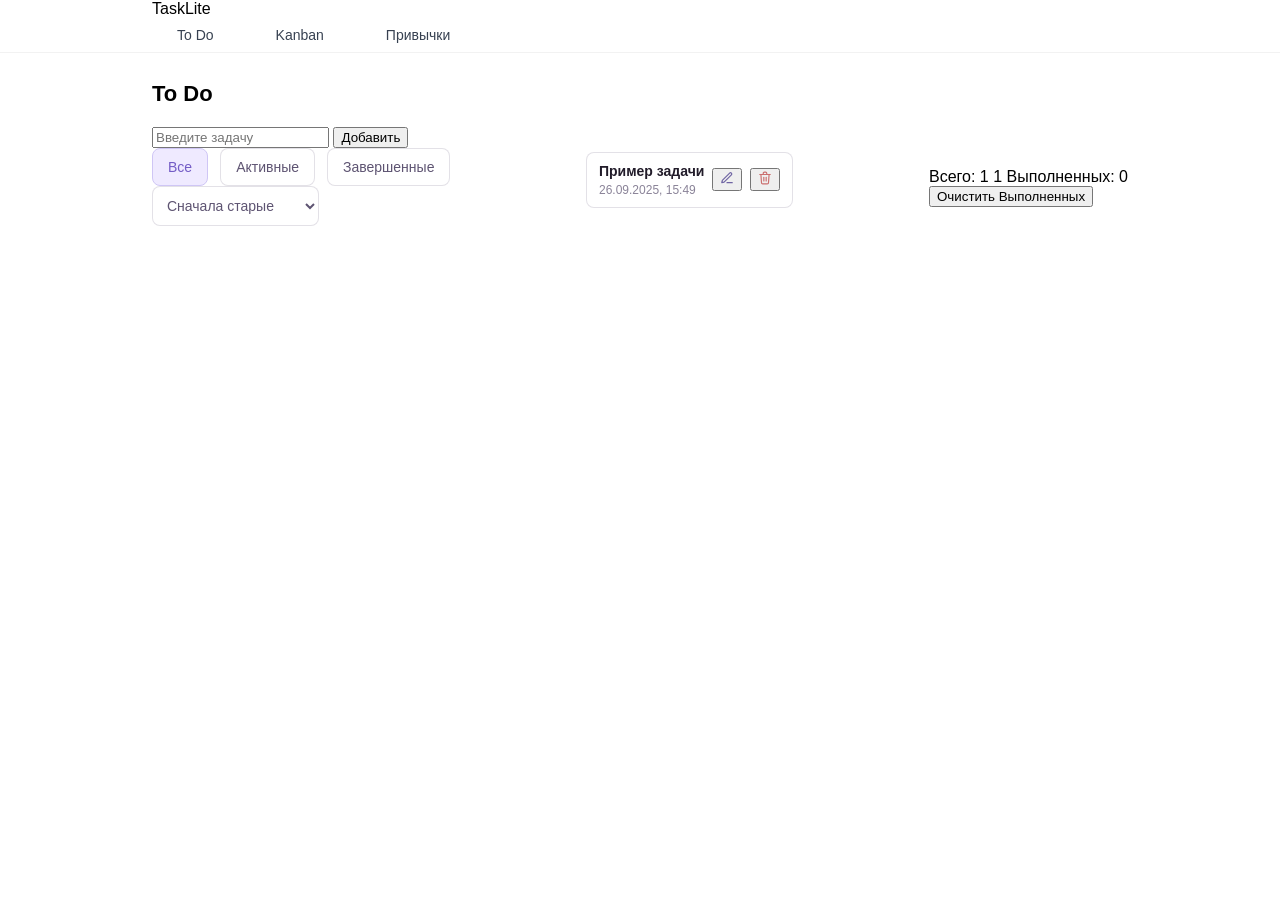
<file: index.html>
<!DOCTYPE html>
<html lang="ru">
    <head>
    <meta charset="utf-8"/>
    <meta name="viewport" content="width-device-width, initial-scale-1"/>
    <title>TaskLite - To Do</title>
    <link rel="stylesheet" href="css/style.css"/>
    </head>
    <body class="kanban">
        <header class="header">
            <div class="container header__container">
    <div class="header__title">TaskLite</div>
    <nav class="tabs">
        <a href="index.html" class="tab active">To Do</a>
        <a href="kanban.html" class="tab ">Kanban</a>
        <a href="habits.html" class="tab">Привычки</a>
    </nav>
</div>
        </header>
        <div class="container">
            <h1 class="page-title">To Do</h1>
        <div class="form-add">
            <input class="form-add__input" type="text" placeholder="Введите задачу"/>
            <button class="form-add__button" type="button">Добавить</button>
        </div>
        <div class="toolbar">
        <div class="toolbar_search" type="text" placeholder="Поиск задач..."/>
    <div class="tabs toolbar_tabs">
        <button class="tabs_item tabs_item--active" type="button">Все</button>
        <button class="tabs_item" type="button">Активные</button>
        <button class="tabs_item" type="button">Завершенные</button>
    </div>
    <select class="toolbar_sort">
        <option selected>Сначала старые</option>
        <option>Сначала новые</option>
    </select>
    </div> 
    <div class="task">
        <div class="tasl_content">
            <div class="task_title">Пример задачи</div>
                <div class="task_meta">26.09.2025, 15:49</div>
        </div>
    <div class="task_actions">
        <button class="task_action task_action--edit">
            <svg class="task__icon" viewBox="0 0 24 24" width="14" height="14" fill="none" stroke="#6f64a3" stroke-width="2" stroke-linecap="round" stroke-linejoin="round"><path d="M12 20h9" /><path d="M16.5 3.5a2.121 2.121 0 0 1 3 3L7 19l-4 1 1-4L16.5 3.5z" /></svg>
        </button>
        <button class="task_action task_action--delete">
            <svg class="task__icon" viewBox="0 0 24 24" width="14 " height="14"fill="none" stroke="#cb6e6e" stroke-width="2" stroke-linecap="round" stroke-linejoin="round"> <polyline points="3 6 5 6 21 6" /> <path d="M19 6l-1 14a2 2 0 0 1-2 2H8a2 2 0 0 1-2-2L5 6" /><path d="M10 11v6" /><path d="M14 11v6" /><path d="M9 6V4a2 2 0 0 1 2-2h2a2 2 0 0 1 2 2v2" /> </svg>
        </button>
    </div>
</div>
<div class="footer-controls">
    <div class="footer-controls_counters">
        <span>Всего: 1</span>
        <span>1</span>
        <span>Выполненных: 0</span>
    </div>
    <button class="button button--clear footer-controls_clear" type="button">
        Очистить Выполненных
    </button>
</div>
    </main>
    <script src="script.js"></script>
    <script src="task.js"></script>
    </body>
</html>
</file>
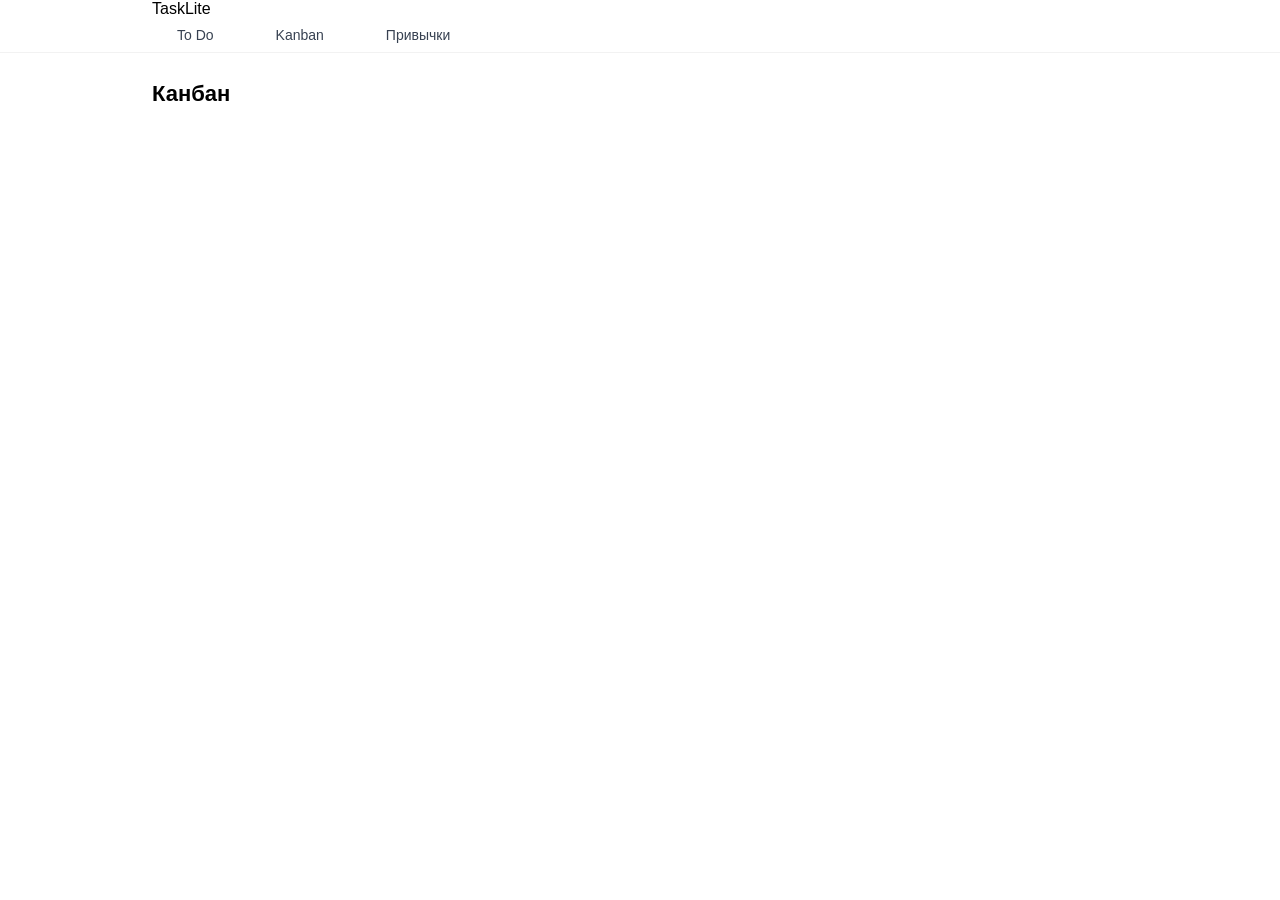
<file: kanban.html>
<!DOCTYPE html>
<html lang="ru">
    <head>
    <meta charset="utf-8"/>
    <meta name="viewport" content="width-device-width, initial-scale-1"/>
    <title>TaskLite - Kanban</title>
    <link rel="stylesheet" href="css/style.css"/>
    </head>
    <body class="kanban">
        <header class="header">
            <div class="container header__container">
    <div class="header__title">TaskLite</div>
    <nav class="tabs">
        <a href="index.html" class="tab">To Do</a>
        <a href="kanban.html" class="tab active">Kanban</a>
        <a href="habits.html" class="tab">Привычки</a>
    </nav>
</div>
        </header>
        <main class="container">
            <h1 class="page-title">Канбан</h1>
        </main>
    </body>
</html>
</file>
<file: css/style.css>
/* ===== БАЗА: контейнеры, типографика =====  */
*{box-sizing: border-box;}
html, body{
    margin: 0;
    font-family: "inter", sans-serif;
    height: 100%;
}
.container{
    max-width: 1024px;
    margin: 0 auto;
    padding: 0 24px;
}

/* Шапка */
.header{
    position: sticky;
    top: 0;
    z-index: 10;
    border-bottom: 1px solid rgba(0, 0, 0, 0.05);
    background: rgba(255, 255, 255, 0.65);
}
.header_container{
    display: flex;
    align-items: center;
    justify-content: space-between;
    padding-top: 14px;
    padding-bottom: 14px;
}
.header_title{
    font-size: 18px;
    font-weight: 700;
}
.tabs{
    display: flex;
    gap: 12px;
}
.tab{
    text-decoration: none;
    background-color: transparent;
    border: 1px solid transparent;
    border-radius: 8px;
    padding: 8px 24px;
    font-size: 14px;
    font-weight: 500;
    color: #374151;
    cursor: pointer;
}
.todo.tab.active{
    background: #e3ddf4;
    border: 1px solid rgba(126, 102, 205, 0.55);
    color: #7e66cd;
}
.todo{
    background: 
    radial-gradient(1200px 900px at 20% 25%, #ebe6f5 0%, transparent 60%),
    radial-gradient(1200px 900px at 80% 35%, #f6eee4 0%, transparent 60%),
    radial-gradient(1200px 900px at 20% 25%, #e6eef6 0%, transparent 60%),
    linear-gradient(#f6f3f9, #fbfaf8);
    background-attachment: fixed;
}


















/* Панель инструментов */
.toolbar {
    display: flex;
    align-items: center;
    justify-content: space-between;
    gap: 12px;
    margin-bottom: 15px;
}

/* Поле поиска */
.search-input {
    width: 100%;
    padding: 12px 20px;
    font-size: 14px;
    border: 1px solid rgba(30, 10, 60, 0.12);
    border-radius: 8px;
    background-color: #ffffff;
    box-sizing: border-box;
    transition: all 0.2s ease;
}

/* Плейсхолдер */
.search-input::placeholder {
    color: #9b96a6;
}

/* Наведение */
.search-input:hover {
    border-color: rgba(30, 10, 60, 0.2);
}

/* Фокус */
.search-input:focus {
    outline: none;
    border-color: #7e66cd;
    box-shadow: 0 0 0 3px rgba(126, 102, 205, 0.28);
}

.task{
    padding: 10px 12px;
    border: 1px solid rgba(30, 10, 60, 0.12);
    border-radius: 8px;
    background: #fff;
    margin-bottom: 15px;
    display: flex;
    align-items: center;
    justify-content: space-between;
    gap: 8px;
}
.task_title{
    font-size: 14px;
    font-weight: 700;
    margin-bottom: 4px;
    color: #221c2a;
}
.task_meta{
    font-size: 12px;
    color: #8a8398;
}
.task_actions{
    display: flex;
    align-items: center;
    gap: 8px;
}


.page-title{
    font-size: 22px;
    font-weight: 600;
    margin: 28px 0 20px;
}
.tabs_item{
    padding: 10px 15px;
    border: 1px solid rgba(30, 10, 60, 0.12);
    border-radius: 8px;
    font-size: 14px;
    font-weight: 500;
    background: #fff;
    color: #5e5472;
    cursor: pointer;
    transition: background .2s, color .2s border-color .2s;

}
.tabs_item:hover{
    background: #f6f4ff;
    border-color: rgba(30, 10, 60, 0.2);
    color: #735cc6;
}
.tabs_item--active{
    background: #efeaff;
    border-color: #cfc6f5;
    color: #735cc6;
}

.toolbar_sort{
    padding: 10px 28px 10px 10px;
    font-size: 14px;
    border: 1px solid rgba(30, 10, 60, 0.12);
    border-radius: 8px;
    background: #fff;
    font-weight: 500;
    color: #5e5472;
}

.task_action:hover{
    background: #f6f4ff;
    border-color: rgba(30, 10, 60, 0.2);
    box-shadow: 0 6px 12px rgba(126, 102, 205, 0.18);
}
.task_action:focus-visible{
    outline: none;
    box-shadow: 0 0 0 3px rgba(126, 102, 205, 0.22) ;
}
.task_action:active{
    transform: translateY(1px);
}
.task_icon{
    width: 14px;
    height: 14px;
    display: block;
}
</file>
